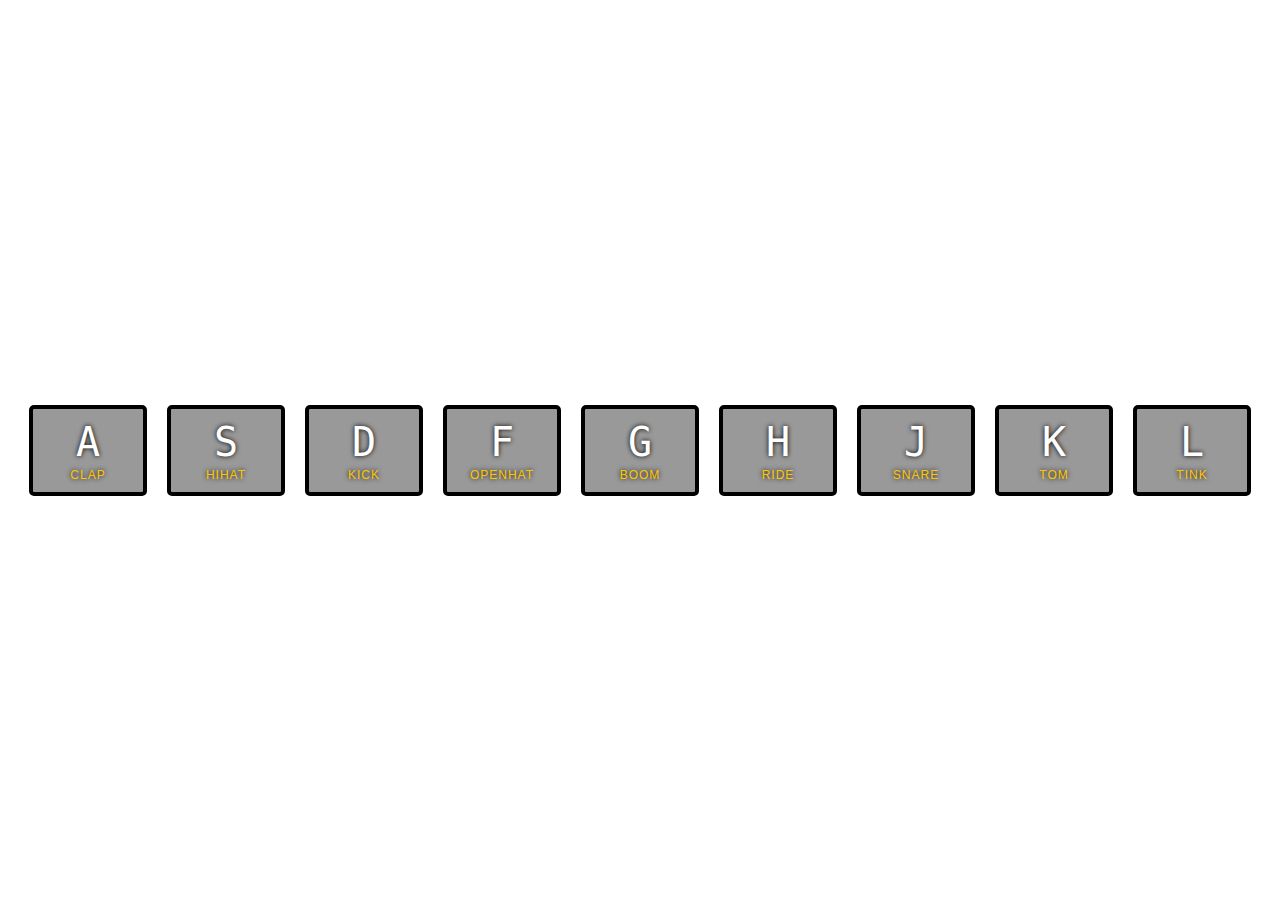
<file: 01_DrumKit/index.html>
<!DOCTYPE html>
 <html lang="en">
   <!-- JS Key events, playing audio, listening for transition end events, as well as animation end events -->
 <head>
   <meta charset="UTF-8">
   <meta name="viewport" content="width=device-width, initial-scale=1.0">
   <meta http-equiv="X-UA-Compatible" content="ie=edge">
   <title>JS Drum Kit</title>
   <link rel="stylesheet" href="style.css">
 </head>

 <body>
  <div class="keys">
    <div class="key" data-key="65">
      <char>A</char>
      <span class="sound">clap</span>
    </div>
    <div class="key" data-key="83">
      <char>S</char>
      <span class="sound">hihat</span>
    </div>
    <div class="key" data-key="68">
      <char>D</char>
      <span class="sound">kick</span>
    </div>
    <div class="key" data-key="70">
      <char>F</char>
      <span class="sound">openhat</span>
    </div>
    <div class="key" data-key="71">
      <char>G</char>
      <span class="sound">boom</span>
    </div>
    <div class="key" data-key="72">
      <char>H</char>
      <span class="sound">ride</span>
    </div>
    <div class="key" data-key="74">
      <char>J</char>
      <span class="sound">snare</span>
    </div>
    <div class="key" data-key="75">
      <char>K</char>
      <span class="sound">tom</span>
    </div>
    <div class="key" data-key="76">
      <char>L</char>
      <span class="sound">tink</span>
    </div>
  </div>

  <audio data-key="65" src="sounds/clap.wav"></audio>
  <audio data-key="83" src="sounds/hihat.wav"></audio>
  <audio data-key="68" src="sounds/kick.wav"></audio>
  <audio data-key="70" src="sounds/openhat.wav"></audio>
  <audio data-key="71" src="sounds/boom.wav"></audio>
  <audio data-key="72" src="sounds/ride.wav"></audio>
  <audio data-key="74" src="sounds/snare.wav"></audio>
  <audio data-key="75" src="sounds/tom.wav"></audio>
  <audio data-key="76" src="sounds/tink.wav"></audio>

  <script>
  function playSound(e) {
    const audio = document.querySelector(`audio[data-key="${e.keyCode}"]`);
    const key = document.querySelector(`.key[data-key="${e.keyCode}"]`);
    
    if (!audio) return;
    audio.currentTime = 0;
    audio.play();
    key.classList.add('playing'); //jQuery - key.addClass('playing');
  }
  
  function removeTransition(e) {
    if (e.propertyName !== 'transform') return; 
    this.classList.remove('playing');
  };
  
  //listen for transition end on each key - not click
  //cannot use addEventListener - can't listen on array of all/each els, needs to loop over every el(key) and attach an event listener
  const keys = document.querySelectorAll('.key');
  keys.forEach((key) => key.addEventListener('transitionend', removeTransition));
  window.addEventListener('keydown', playSound);
  </script>

 </body>
 </html>
</file>
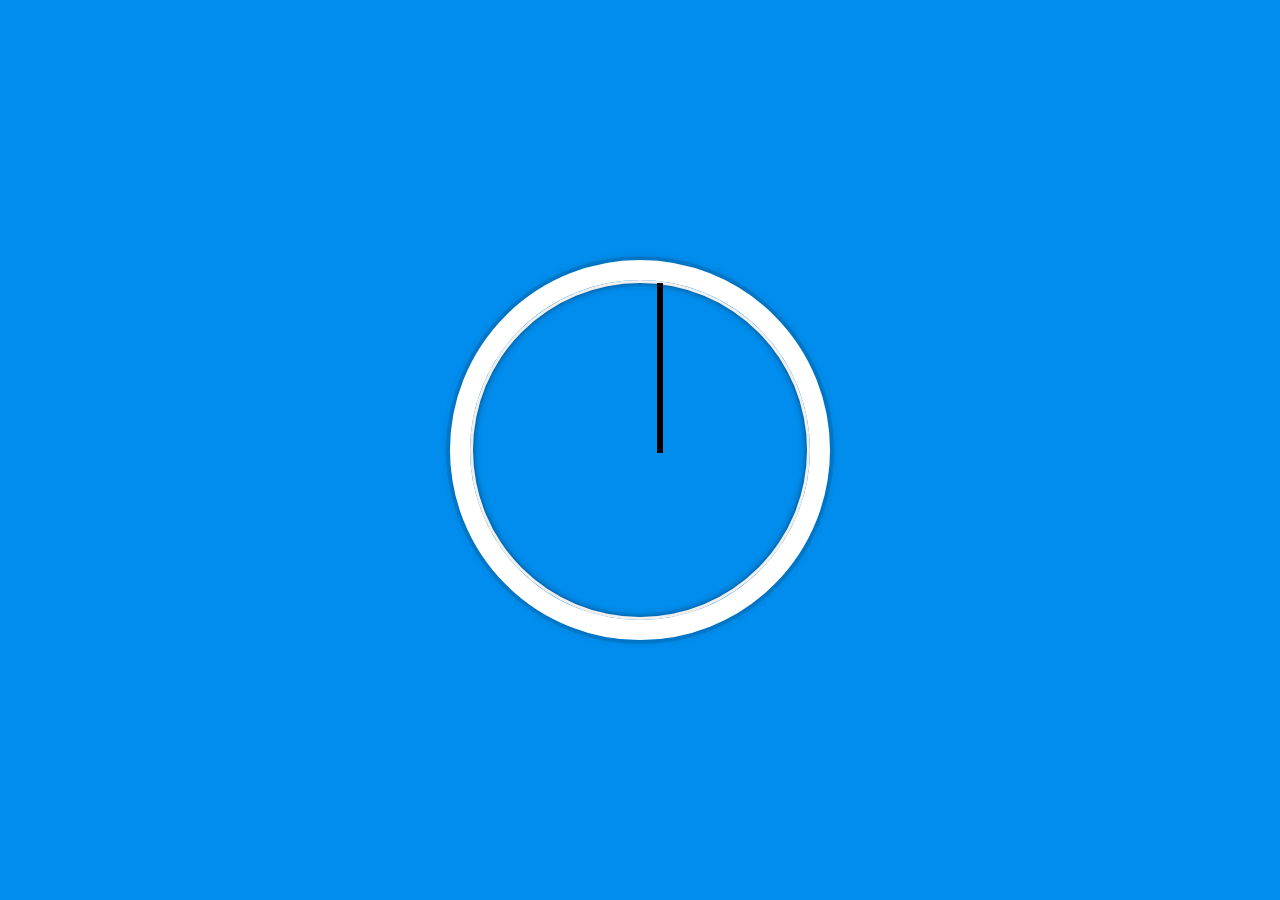
<file: 02_Clock/index.html>
<!DOCTYPE html>
<html lang="en">
<head>
  <meta charset="UTF-8">
  <meta name="viewport" content="width=device-width, initial-scale=1.0">
  <meta http-equiv="X-UA-Compatible" content="ie=edge">
  <link rel="stylesheet" href="style.css">
  <title>JS + CSS Clock</title>
</head>
<body>
  <div class="clock">
    <div class="hand hour-hand"></div>
    <div class="hand min-hand"></div>
    <div class="hand second-hand"></div>
  </div>

  <script>
    const secondHand = document.querySelector('.second-hand');
    const minsHand = document.querySelector('.min-hand');
    const hourHand = document.querySelector('.hour-hand');

    function setDate() {
      const now = new Date();
      
      const seconds = now.getSeconds();
      const secondsDegrees = ((seconds / 60) * 360) + 90;
      secondHand.style.transform = `rotate(${secondsDegrees}deg)`;
      
      const mins = now.getMinutes();
      const minsDegrees = ((mins / 60) * 360) + 90;
      minsHand.style.transform = `rotate(${minsDegrees}deg)`;

      const hour = now.getHour();
      const hourDegrees = ((hour / 60) * 360) + 90;
      hourHand.style.transform = `rotate(${hourDegrees}deg)`;
    }

    setInterval(setDate, 1000);
  </script>
</body>
</html>
</file>
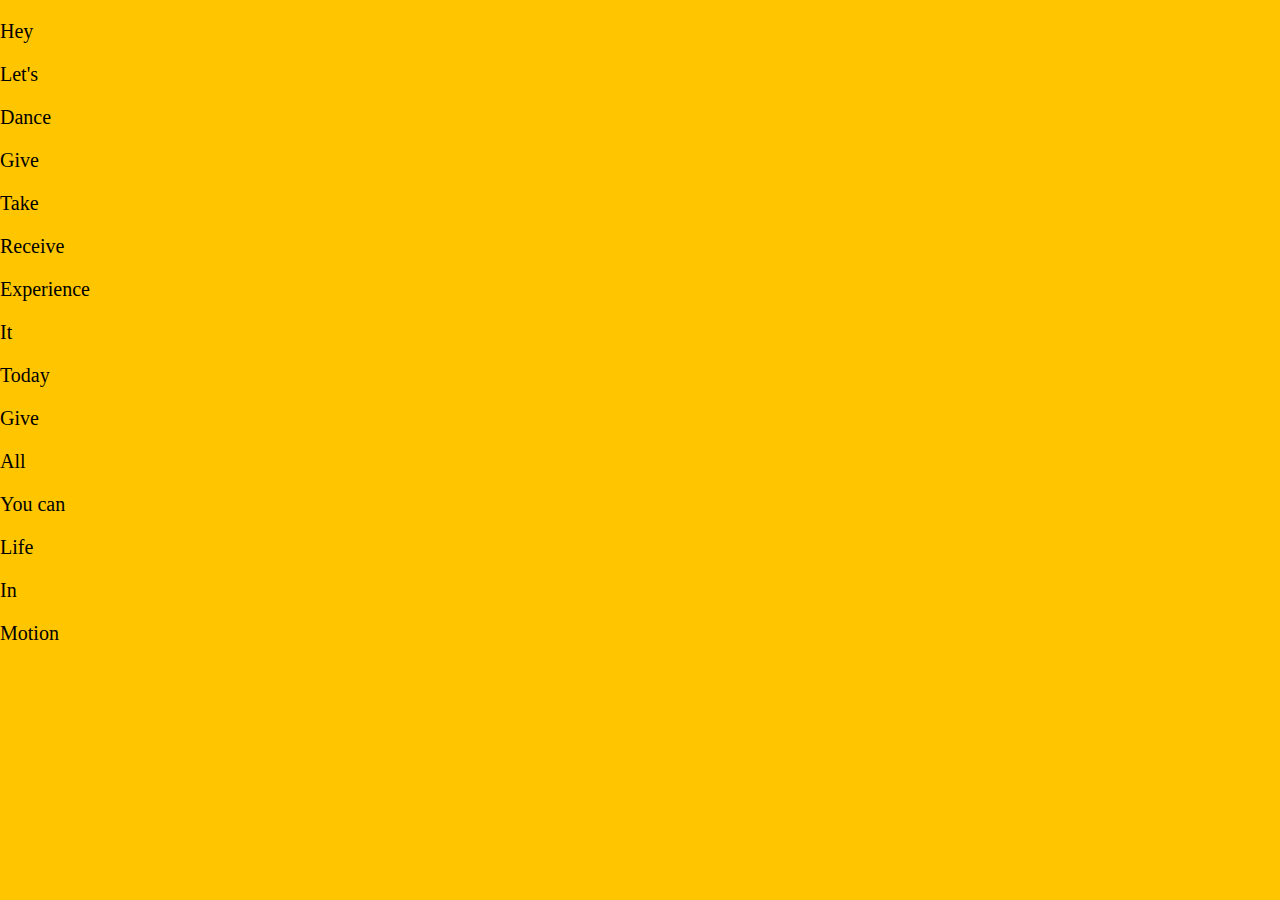
<file: 05_FlexPanelGallery/index.html>
<!DOCTYPE html>
<html lang="en">
<head>
  <meta charset="UTF-8">
  <meta name="viewport" content="width=device-width, initial-scale=1.0">
  <meta http-equiv="X-UA-Compatible" content="ie=edge">
  <link rel="stylesheet" href="style.css">
  <title>Flex Panel Gallery</title>
</head>
<body>
  <div class="panels">
    <div class="panel panel1">
      <p>Hey</p>
      <p>Let's</p>
      <p>Dance</p>
    </div>
    <div class="panel panel2">
      <p>Give</p>
      <p>Take</p>
      <p>Receive</p>
    </div>
    <div class="panel panel3">
      <p>Experience</p>
      <p>It</p>
      <p>Today</p>
    </div>
    <div class="panel panel4">
      <p>Give</p>
      <p>All</p>
      <p>You can</p>
    </div>
    <div class="panel panel5">
      <p>Life</p>
      <p>In</p>
      <p>Motion</p>
    </div>
  </div>


</body>
</html>
</file>
<file: 01_DrumKit/style.css>
html {
  font-size: 10px;
  background: url("https://i.ytimg.com/vi/4H4wMR7_twY/maxresdefault.jpg");
  background-repeat: no-repeat;
  background-size: cover;
}

body,
html {
  margin: 0;
  padding: 0;
  font-family: sans-serif;
}

.keys {
  display: flex;
  flex: 1;
  min-height: 100vh;
  align-items: center;
  justify-content: center;
}

.key {
  border: .4rem solid black;
  border-radius: .5rem;
  margin: 1rem;
  font-size: 1.5rem;
  padding: 1rem .5rem;
  transition: all .07s ease;
  width: 10rem;
  text-align: center;
  color: white;
  background: rgba(0, 0, 0, 0.4);
  text-shadow: 0 0 .5rem black;
}

.playing {
  transform: scale(1.1);
  border-color: #ffc600;
  box-shadow: 0 0 1rem #ffc600;
}

char {
  display: block;
  font-family: monospace;
  font-size: 4rem;
}

.sound {
  font-size: 1.2rem;
  text-transform: uppercase;
  letter-spacing: .1rem;
  color: #ffc600;
}
</file>
<file: 02_Clock/style.css>
html {
  background: #018DED url(http://unsplash.it/1500/1000?image=881&blur=5);
  background-size: cover;
  font-family: 'helvetica neue';
  text-align: center;
  font-size: 10px;
}

body {
  margin: 0;
  font-size: 2rem;
  display: flex;
  flex: 1;
  min-height: 100vh;
  align-items: center;
}

.clock {
  width: 30rem;
  height: 30rem;
  border: 20px solid white;
  border-radius: 50%;
  margin: 50px auto;
  position: relative;
  padding: 2rem;
  box-shadow:
    0 0 0 4px rgba(0, 0, 0, 0.1),
    inset 0 0 0 3px #EFEFEF,
    inset 0 0 10px black,
    0 0 10px rgba(0, 0, 0, 0.2);
}

.clock-face {
  position: relative;
  width: 100%;
  height: 100%;
  transform: translateY(-3px);
  /* account for the height of the clock hands */
}

.hand {
  width: 50%;
  height: 6px;
  background: black;
  position: absolute;
  top: 50%;
  transform-origin: 100%;
  transform: rotate(90deg);
  transition: all 0.05s;
  transition-timing-function: cubic-bezier(0.1, 2.7, 0.58, 1);
}
</file>
<file: 05_FlexPanelGallery/style.css>
html {
  box-sizing: border-box;
  background: #ffc600;
  font-family: 'helvetica neue';
  font-size: 20px;
  font-weight: 200;
}

body {
  margin: 0;
}

*,
*:before,
*:after {
  box-sizing: inherit;
}

.panels {

}

.panel {
  
}
</file>
